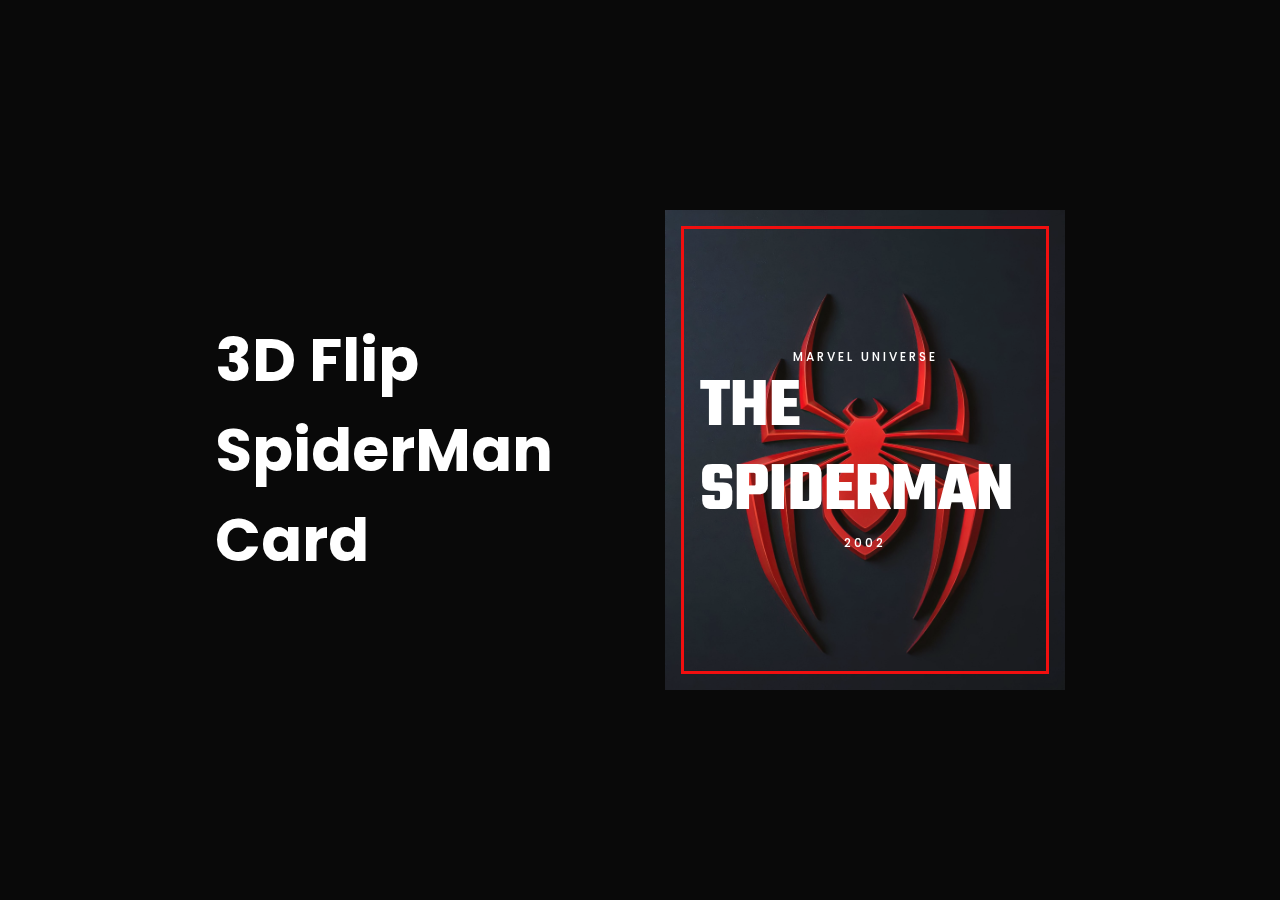
<file: 3D Flip SpiderMan Card/index.html>
<!DOCTYPE html>
<html lang="en">
<head>
    <meta charset="UTF-8">
    <meta name="viewport" content="width=device-width, initial-scale=1.0">
    <title>3D Flip SpiderMan Card</title>

    <link href="https://fonts.googleapis.com/css2?family=Teko:wght@400;600;700&display=swap" rel="stylesheet">
    <link href="https://fonts.googleapis.com/css2?family=Poppins:wght@400;500;600&display=swap" rel="stylesheet">

    <link rel="stylesheet" href="./css/style.css">
</head>
<body>
  <div class="heading">
    <h1>3D Flip SpiderMan Card</h1>
  </div>
    <section class="spiderman_card">
        <div class="card">
            <div class="card-content">
              <div class="card-front">
                <p class="sub-title">Marvel Universe</p>
                <h1 class="title">The SpiderMan</h1>
                <p class="sub-title">2002</p>
              </div>
              <div class="card-back">
                <h2 class="back-title">The SpiderMan</h2>
                <p class="movie-description">
                  <span>Synopsis: </span>Peter Parker's life changes when he is bitten by a genetically altered spider and gains superpowers. He uses his powers to help people and finds himself facing the Green Goblin, an evil maniac.
                </p>
                <p class="genre">
                  <span>Genre: </span>Action, Adventure, Sci-Fi
                </p>
                <p class="release-date">
                  <span>Release Date: </span>May 3, 2002
                </p>
                <a href="https://youtu.be/t06RUxPbp_c" class="btn">Watch Trailer</a>
              </div>
            </div>
          </div>
    </section>
</body>
</html>
</file>
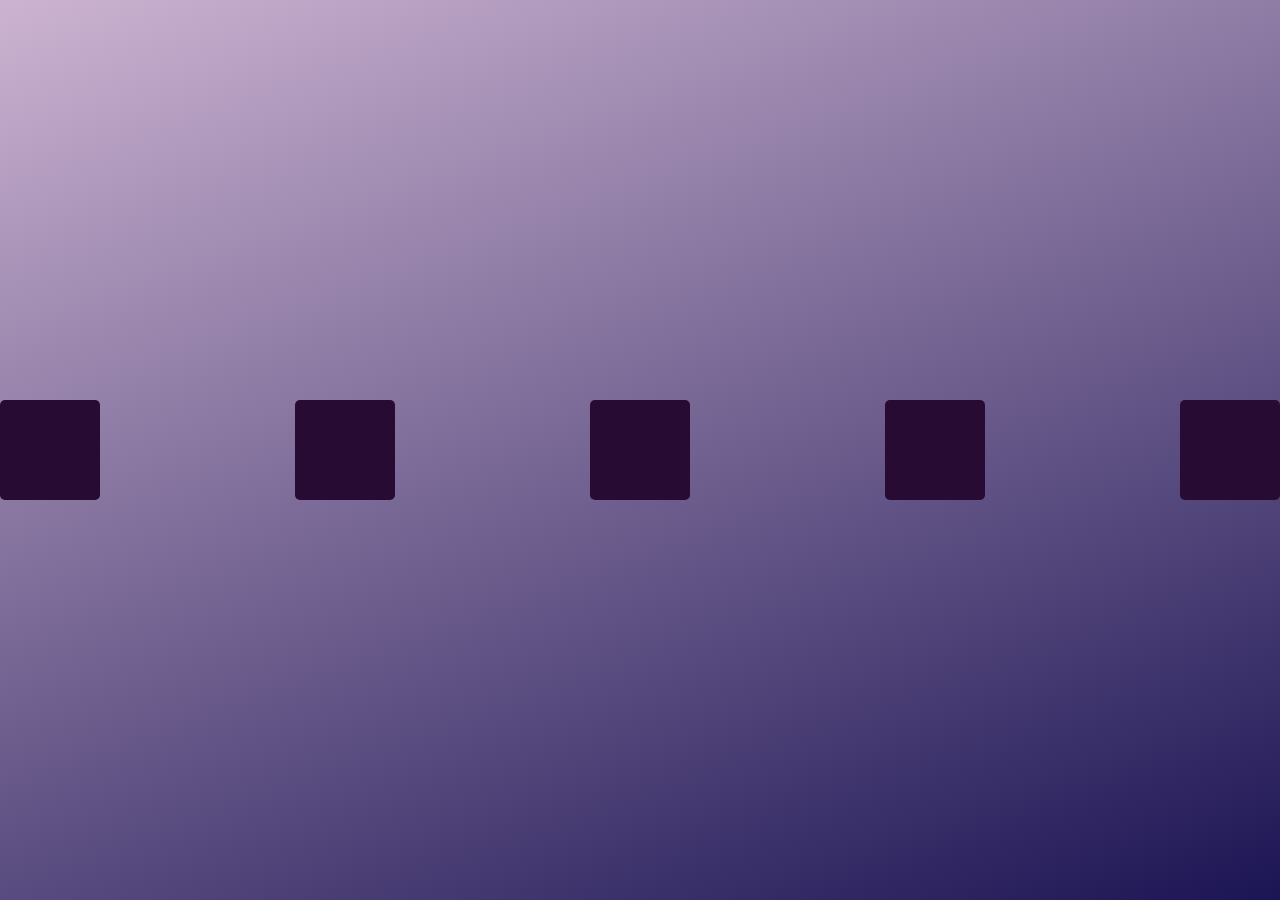
<file: Box-Animation/index.html>
<!DOCTYPE html>
<html lang="en">
  <head>
    <meta charset="UTF-8" />
    <meta name="viewport" content="width=device-width, initial-scale=1.0" />
    <title>Box-Animation</title>
    <link rel="preconnect" href="https://fonts.googleapis.com" />
    <link rel="preconnect" href="https://fonts.gstatic.com" crossorigin />
    <link
      href="https://fonts.googleapis.com/css2?family=Quicksand:wght@300;400;500;600;700&display=swap"
      rel="stylesheet"
    />
    <link rel="stylesheet" href="style.css" />
  </head>
  <body>
    <div class="container">
      <div class="box-1"></div>
      <div class="box-2"></div>
      <div class="box-3"></div>
      <div class="box-4"></div>
      <div class="box-5"></div>
    </div>

  </body>
</html>
</file>
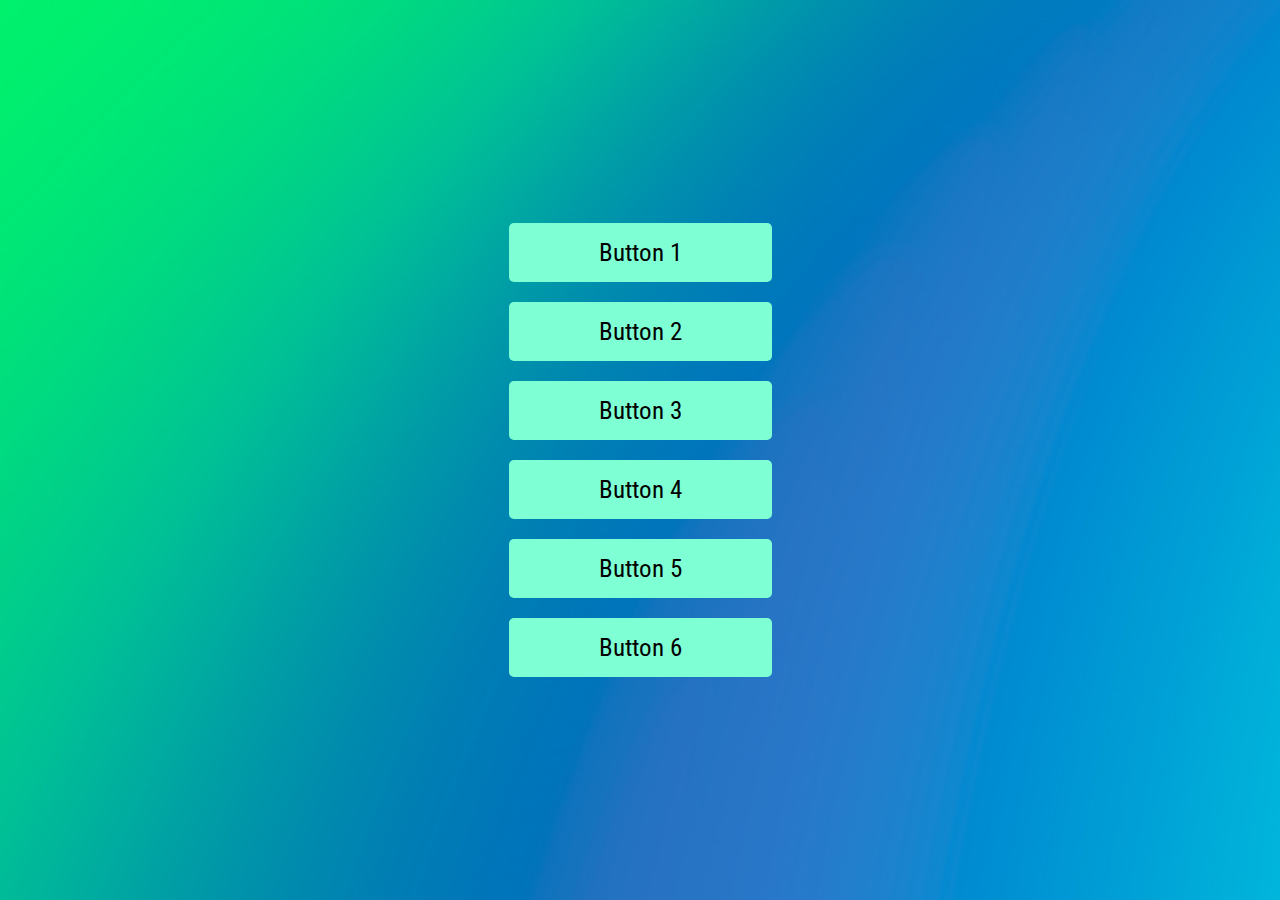
<file: Button Hover Animation Effects/index.html>
<!DOCTYPE html>
<html lang="en">
<head>
    <meta charset="UTF-8">
    <meta name="viewport" content="width=device-width, initial-scale=1.0">
    <title>Button Hover Animation Effects</title>
    <link rel="preconnect" href="https://fonts.googleapis.com">
    <link rel="preconnect" href="https://fonts.gstatic.com" crossorigin>
    <link href="https://fonts.googleapis.com/css2?family=Roboto+Condensed&display=swap" rel="stylesheet">
    <link rel="stylesheet" href="./css/style.css">
</head>
<body>
    <section>
        <div class="buttons">
            <button class="btn-1">Button 1</button>
            <button class="btn-2">Button 2</button>
            <button class="btn-3">Button 3</button>
            <button class="btn-4">Button 4</button>
            <button class="btn-5">Button 5</button>
            <button class="btn-6">Button 6</button>
        </div>
    </section>
</body>
</html>
</file>
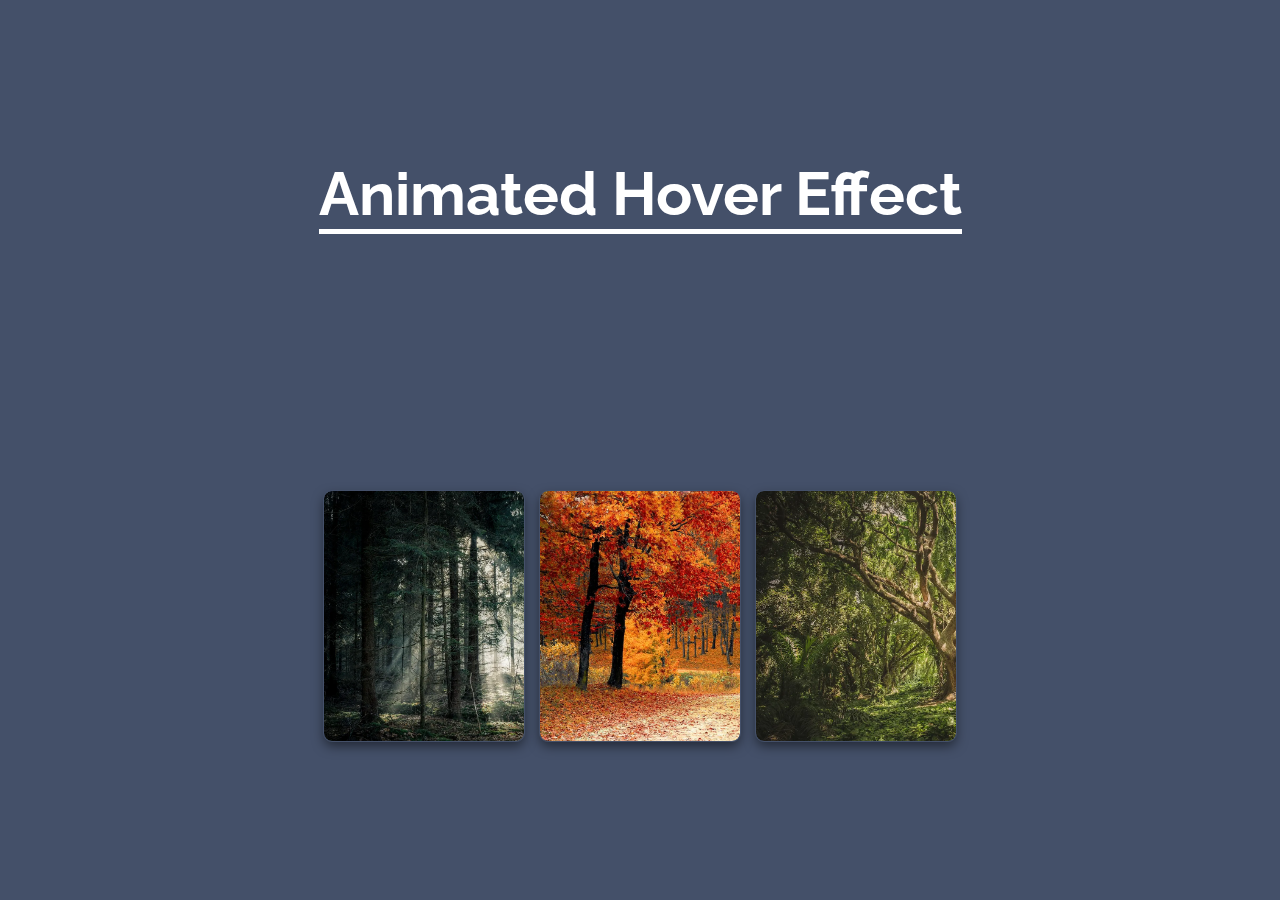
<file: Gallery/index.html>
<!DOCTYPE html>
<html lang="en">
<head>
    <meta charset="UTF-8">
    <meta name="viewport" content="width=device-width, initial-scale=1.0">
    <title>Gallery</title>

    <link rel="preconnect" href="https://fonts.googleapis.com">
    <link rel="preconnect" href="https://fonts.gstatic.com" crossorigin>
    <link href="https://fonts.googleapis.com/css2?family=Raleway:wght@200;700&display=swap" rel="stylesheet">

    <link rel="stylesheet" href="./css/style.css">
</head>
<body>
    <div class="heading">
        <h1>animated hover effect</h1>
    </div>
    <section class="gallery">
        <div class="card">
            <figure>
                <img
                    src="./img/GreenTreeForest.webp"
                    alt="Green Tree Forest"
                >
                <figcaption>
                    <h3>Green Tree Forest</h3>
                </figcaption>
            </figure>
        </div>
        <div class="card">
            <figure>
                <img
                    src="./img/RedLeafTrees.webp"
                    alt="Red Leaf Trees"
                >
                <figcaption>
                    <h3>Red Leaf Trees</h3>
                </figcaption>
            </figure>
        </div>
        <div class="card">
            <figure>
                <img
                    src="./img/GreenLeafedTree.webp"
                    alt="Green Leafed Trees"
                >
                <figcaption>
                    <h3>Green Leafed Trees</h3>
                </figcaption>
            </figure>
        </div>
    </section>
</body>
</html>
</file>
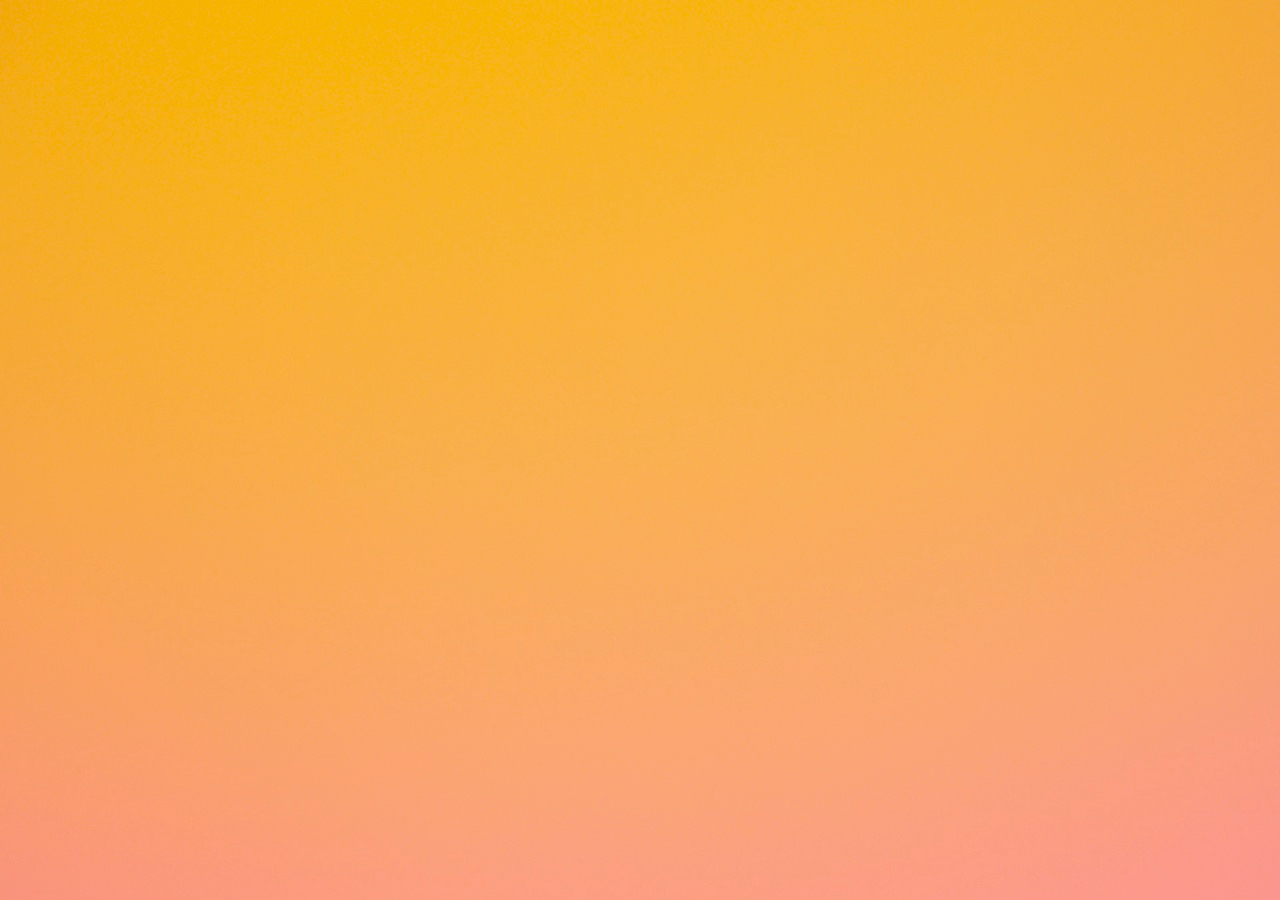
<file: Text Animation/index.html>
<!DOCTYPE html>
<html lang="en">
  <head>
    <meta charset="UTF-8">
    <meta name="viewport" content="width=device-width, initial-scale=1.0">
    <title>Text Reveal Animation</title>
    <link rel="preconnect" href="https://fonts.googleapis.com">
    <link rel="preconnect" href="https://fonts.gstatic.com" crossorigin>
    <link href="https://fonts.googleapis.com/css2?family=Raleway:wght@700&display=swap" rel="stylesheet">
    <link rel="stylesheet" href="./css/style.css">
  </head>
  <body>
    <h1 class="title">
      <span style="--delay: 0s;">This is a Text</span>
      <span style="--delay: .5s;">Reveal Animation</span>
    </h1>
  </body>
</html>
</file>
<file: 3D Flip SpiderMan Card/css/style.css>
*,
*::before,
*::after {
  margin: 0;
  padding: 0;
  box-sizing: border-box;
}

body {
  font-family: "Poppins", sans-serif;
  background-color: #090909;
  height: 100vh;
  display: flex;
  justify-content: center;
  align-items: center;
  column-gap: 200px;
}

.heading {
  width: 250px;
  text-transform: capitalize;
  font-size: 30px;
  font-weight: 600;
  color: #fff;
  text-align: start;
}

.card {
  width: 400px;
}

.card-content {
    position: relative;
    padding: 240px 80px;
    transform-style: preserve-3d;
    transition: transform 3s;
  }
  .card:hover .card-content {
    transform: rotateY(180deg);
  }
  
  .card-front,
  .card-back {
    position: absolute;
    top: 0;
    right: 0;
    bottom: 0;
    left: 0;
    padding: 35px;
    display: flex;
    flex-direction: column;
    justify-content: center;
    backface-visibility: hidden;
    transform-style: preserve-3d;
  }

  .card-front,
.card-back {
  background-size: cover;
  background-repeat: no-repeat;
  background-blend-mode: overlay;
  color: white;
}
.card-front {
  background-image: url(../img/1.jpg);
  background-color: rgba(172, 165, 156, 0.2);
  align-items: center;
}
.card-front::before {
  content: "";
  position: absolute;
  inset: 16px;
  border: 3px solid #F20F0F;
  transform: translateZ(32px);
  -webkit-transform: translateZ(32px);
  -moz-transform: translateZ(32px);
  -ms-transform: translateZ(32px);
  -o-transform: translateZ(32px);
}
.title {
  font-family: "Teko", sans-serif;
  font-size: 70px;
  text-transform: uppercase;
  line-height: 120%;
  transform: translateZ(70px);
  -webkit-transform: translateZ(70px);
  -moz-transform: translateZ(70px);
  -ms-transform: translateZ(70px);
  -o-transform: translateZ(70px);
}

.sub-title {
    font-size: 12px;
    font-weight: 500;
    text-transform: uppercase;
    letter-spacing: 3px;
    transform: translateZ(48px);
    -webkit-transform: translateZ(48px);
    -moz-transform: translateZ(48px);
    -ms-transform: translateZ(48px);
    -o-transform: translateZ(48px);
}
  
  .card-back {
    background-image: url(../img/2.jpg);
    transform: rotateY(180deg);
    gap: 10px;
  }
  .back-title {
    font-family: "Teko", sans-serif;
    font-size: 38px;
    font-weight: 600;
    color: #F2B705;
    text-transform: uppercase;
    align-self: center;
    transform: translateZ(32px);
    -webkit-transform: translateZ(32px);
    -moz-transform: translateZ(32px);
    -ms-transform: translateZ(32px);
    -o-transform: translateZ(32px);
}
  
  .card-back span {
    font-weight: 600;
    color: #F2B705;
  }

  .btn {
    text-decoration: none;
    font-weight: 500;
    padding: 10px 35px;
    color: #F2B705;
    border: 2px solid white;
    border-radius: 100px;
    text-align: center;
    align-self: center;
    margin-top: 16px;
    transform: translateZ(32px);
    transition: 0.3s ease;
    -webkit-transform: translateZ(32px);
    -moz-transform: translateZ(32px);
    -ms-transform: translateZ(32px);
    -o-transform: translateZ(32px);
}
  .btn:hover {
    background-color: #F2B705;
    color: white;
    border: 2px solid #F2B705;
  }
</file>
<file: Box-Animation/style.css>
* {
  margin: 0;
  padding: 0;
  box-sizing: border-box;
  font-family: 'Quicksand', sans-serif;
}

body{
  height: 100vh;
  display: flex;
  justify-content: center;
  align-items: center;
  background: linear-gradient(160deg, rgba(204,179,209,1) 0%, rgba(28,21,84,1) 100%);
}

.container{
  max-width: 1320px;
  width: 100%;
  display: flex;
  justify-content: space-between;
}

.container .box-1{
  background: #280B33;
  width: 100px;
  height: 100px;
  border-radius: 5px;
  animation: rotate 3s infinite;
}
@keyframes rotate{
  0%{transform: rotate(0deg)}
  100%{transform: rotate(360deg)}
}

.container .box-2{
  background: #280B33;
  width: 100px;
  height: 100px;
  border-radius: 5px;
  animation: pulse 2s infinite;
}
@keyframes pulse{
  0%, 100%{transform: scale(1)}
  50%{transform: scale(1.2)}
}

.container .box-3{
  background: #280B33;
  width: 100px;
  height: 100px;
  border-radius: 5px;
  animation: slide 2s infinite;
}
@keyframes slide{
  0%{transform: translateX(-50%)}
  50%{transform: translateX(0)}
  100%{transform: translateX(50%)}
}

.container .box-4{
  background: #280B33;
  width: 100px;
  height: 100px;
  border-radius: 5px;
  animation: fade 2s infinite;
}
@keyframes fade{
  0%{opacity: 0}
  50%{opacity: 5}
  100%{opacity: 0}
}

.container .box-5{
  background: #280B33;
  width: 100px;
  height: 100px;
  border-radius: 5px;
  animation: bounce 2s infinite;
}
@keyframes bounce{
  0%{transform: translateY(0)}
  50%{transform: translateY(-20px)}
  100%{transform: translateY(-10px)}
}
</file>
<file: Button Hover Animation Effects/css/style.css>
*{
    margin: 0;
    padding: 0;
    box-sizing: border-box;
    font-family: 'Roboto Condensed', sans-serif;
}

section{
    height: 100vh;
    background: url(../img/blurred-abstract-background.jpg);
    background-position: center;
    background-size: cover;
    background-repeat: no-repeat;
    display: flex;
    align-items: center;
    justify-content: center;
}

.buttons {
    display: flex;
    flex-direction: column;
    gap: 20px;
}

button{
    padding: 15px 90px;
    position: relative;
    border: none;
    transition: .4s ease-in;
    -webkit-transition: .4s ease-in;
    -moz-transition: .4s ease-in;
    -ms-transition: .4s ease-in;
    -o-transition: .4s ease-in;
    z-index: 1;
    border-radius: 5px;
    -webkit-border-radius: 5px;
    -moz-border-radius: 5px;
    -ms-border-radius: 5px;
    -o-border-radius: 5px;
    color: black;
    font-size: 25px;
    cursor: pointer;
    background-color: aquamarine;
}

button::before,
button::after{
    position: absolute;
    content: "";
    z-index: -1;
}

/*======= button 1 =======*/
.btn-1:hover {
    box-shadow: inset -167px 0 0 0 #ff96ad, inset 167px 0 0 0 #ff96ad;
    border-radius: 5px;
    -webkit-border-radius: 5px;
    -moz-border-radius: 5px;
    -ms-border-radius: 5px;
    -o-border-radius: 5px;
}
/*========================*/

/*======= button 2 =======*/
.btn-2::after{
    height: 0;
    left: 0;
    top: 0;
    transition-duration: 0.5s;
    width: 100%;
}
.btn-2:hover::after{
    height: 100%;
    background-color: #ff96ad;
    border-radius: 5px;
    -webkit-border-radius: 5px;
    -moz-border-radius: 5px;
    -ms-border-radius: 5px;
    -o-border-radius: 5px;
}
/*========================*/

/*======= button 3 =======*/
.btn-3::after{
    height: 0;
    left: 0;
    bottom: 0;
    transition-duration: 0.5s;
    width: 100%;
}
.btn-3:hover::after{
    height: 100%;
    background-color: #ff96ad;
    border-radius: 5px;
    -webkit-border-radius: 5px;
    -moz-border-radius: 5px;
    -ms-border-radius: 5px;
    -o-border-radius: 5px;
}
/*========================*/

/*======= button 4 =======*/
.btn-4:hover{
    box-shadow: 10px 10px 0 #ff96ad;
    top: -5px;
    left: -5px;
    border-radius: 5px;
    -webkit-border-radius: 5px;
    -moz-border-radius: 5px;
    -ms-border-radius: 5px;
    -o-border-radius: 5px;
}
/*========================*/

/*======= button 5 =======*/
.btn-5:hover{
    border: 0.5px solid #ff96ad;
    color: #ff96ad;
    background-color: transparent;
    border-radius: 5px;
    -webkit-border-radius: 5px;
    -moz-border-radius: 5px;
    -ms-border-radius: 5px;
    -o-border-radius: 5px;
}
/*========================*/

/*======= button 6 =======*/
.btn-6::after{
    height: 100%;
    left: 0;
    bottom: 0;
    transition-duration: 0.5s;
    width: 0;
}
.btn-6:hover::after{
    width: 100%;
    background-color: #ff96ad;
    border-radius: 5px;
    -webkit-border-radius: 5px;
    -moz-border-radius: 5px;
    -ms-border-radius: 5px;
    -o-border-radius: 5px;
}
/*========================*/
</file>
<file: Gallery/css/style.css>
:root {
    --background: #445069;
    --background-border: #6B626C;
}

* {
    margin: 0;
    padding: 0;
    box-sizing: border-box;  
}

body {
    font-family: 'Raleway', sans-serif;
    height: 100vh;
    padding: 30px;
    display: grid;
    place-items: center;
    background-color: var(--background);
}

.heading {
    font-size: 30px;
    font-weight: 700;
    text-transform: capitalize;
    color: #fff;
    border-bottom: 5px solid #fff;
}

.gallery {
    display: flex;
    background-color: var(--background);
    gap: 16px;
}

.card {
    position: relative;
    left: 0px;
    width: 200px;
    height: 250px;
    background-color: var(--background);
    border-radius: 8px;
    transition: 1000ms all;
    transform-origin: center left;
    box-shadow: 0 5px 12px rgba(0, 0, 0, 0.5);
    outline: 1px solid var(--background);
    overflow: hidden;
}

.card img {
    height: 260px;
    object-fit: cover;
    border-radius: 4px;
}

.card:hover {
    cursor: pointer;
    transform: scale(1.15);
}

.card:hover figcaption {
    font-size: 9px;
    position: absolute;
    height: 80px;
    width: 250px;
    display: flex;
    align-items: end;
    background: linear-gradient(
        to top, 
        rgba(0, 0, 0, 0.9) 0%,
        rgba(0, 0, 0, 0) 100%
    );
    color: white;
    left: 0px;
    bottom: 0px;
    padding-left: 12px;
    padding-bottom: 10px;
}

.card:hover ~ .card {
    font-weight: 200;
    cursor: pointer;
    transform: translateX(22px);
}
</file>
<file: Text Animation/css/style.css>
*,
*::before,
*::after {
  margin: 0;
  padding: 0;
  box-sizing: border-box;
}

body {
  font-family: "Raleway", sans-serif;
  background: url(../img/pop-party-gradient-colorful-background.jpg);
  color: #FDFAF6;
  height: 100vh;
  display: flex;
  justify-content: center;
  align-items: center;
}

.title {
  font-size: 6rem;
  font-weight: bold;
}

.title span {
  --duration: 2s;
  display: block;
  position: relative;
  overflow: hidden;
  margin-block: 4px;
  color: transparent;
  animation: reveal 1s calc(var(--delay) + var(--duration)) forwards;
}

.title span::before {
  content: "";
  position: absolute;
  top: 0;
  left: 0;
  width: 100%;
  height: 100%;
  background-color: #FF6701;
  transform: scaleX(0);
  transform-origin: left;
  animation: slideIn var(--duration) var(--delay) forwards,
    slideOut 1s calc(var(--delay) + var(--duration)) forwards;
}

@keyframes reveal {
  to {
    color: #FDFAF6;
  }
}

@keyframes slideIn {
  from {
    transform: scaleX(0);
  }
  to {
    transform: scaleX(1);
    -webkit-transform: scaleX(1);
    -moz-transform: scaleX(1);
    -ms-transform: scaleX(1);
    -o-transform: scaleX(1);
}
}

@keyframes slideOut {
  from {
    transform: translateX(0);
  }
  to {
    transform: translateX(100%);
    -webkit-transform: translateX(100%);
    -moz-transform: translateX(100%);
    -ms-transform: translateX(100%);
    -o-transform: translateX(100%);
}
}
</file>
